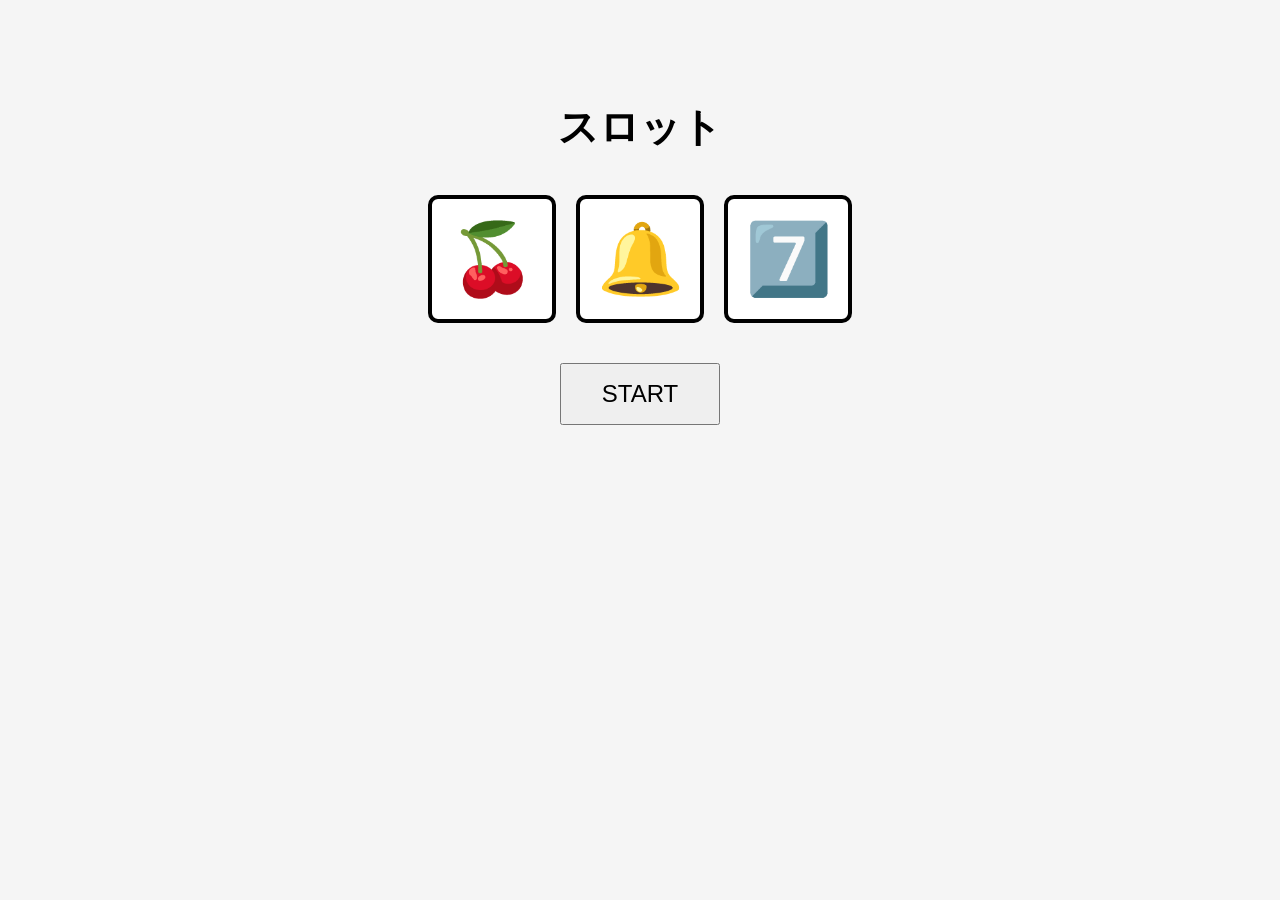
<file: slot/slot.html>
<!DOCTYPE html>
<html lang="ja">
<head>
  <meta charset="UTF-8">
  <title>シンプルスロット</title>

  <style>
    body {
      text-align: center;
      font-family: sans-serif;
      background-color: #f5f5f5;
      margin-top: 100px;
    }

    h1 {
      font-size: 40px;
    }

    #slot {
      display: flex;
      justify-content: center;
      gap: 20px;
      margin: 40px;
    }

    .reel {
      width: 120px;
      height: 120px;

      background-color: white;
      border: 4px solid black;
      border-radius: 10px;

      display: flex;
      justify-content: center;
      align-items: center;

      font-size: 70px;
    }

    button {
      font-size: 24px;
      padding: 15px 40px;
      cursor: pointer;
    }

    #message {
      font-size: 30px;
      margin-top: 30px;
      font-weight: bold;
    }
  </style>
</head>

<body>

  <h1>スロット</h1>

  <div id="slot">
    <div class="reel" id="reel1">🍒</div>
    <div class="reel" id="reel2">🔔</div>
    <div class="reel" id="reel3">7️⃣</div>
  </div>

  <button onclick="spin()">START</button>

  <div id="message"></div>

  <script>
    // スロットで使用する絵柄
    const symbols = ["🍒", "🔔", "7️⃣", "🍋", "⭐"];

    function spin() {

      // 0～4のランダムな数字を作る
      const random1 = Math.floor(Math.random() * symbols.length);
      const random2 = Math.floor(Math.random() * symbols.length);
      const random3 = Math.floor(Math.random() * symbols.length);

      // ランダムに絵柄を選択
      const result1 = symbols[random1];
      const result2 = symbols[random2];
      const result3 = symbols[random3];

      // 画面に表示
      document.getElementById("reel1").textContent = result1;
      document.getElementById("reel2").textContent = result2;
      document.getElementById("reel3").textContent = result3;

      // 当たり判定
      if (
        result1 === result2 &&
        result2 === result3
      ) {
        document.getElementById("message").textContent =
          "🎉 大当たり！ 🎉";
      } else {
        document.getElementById("message").textContent =
          "はずれ";
      }
    }
  </script>

</body>
</html>
</file>
